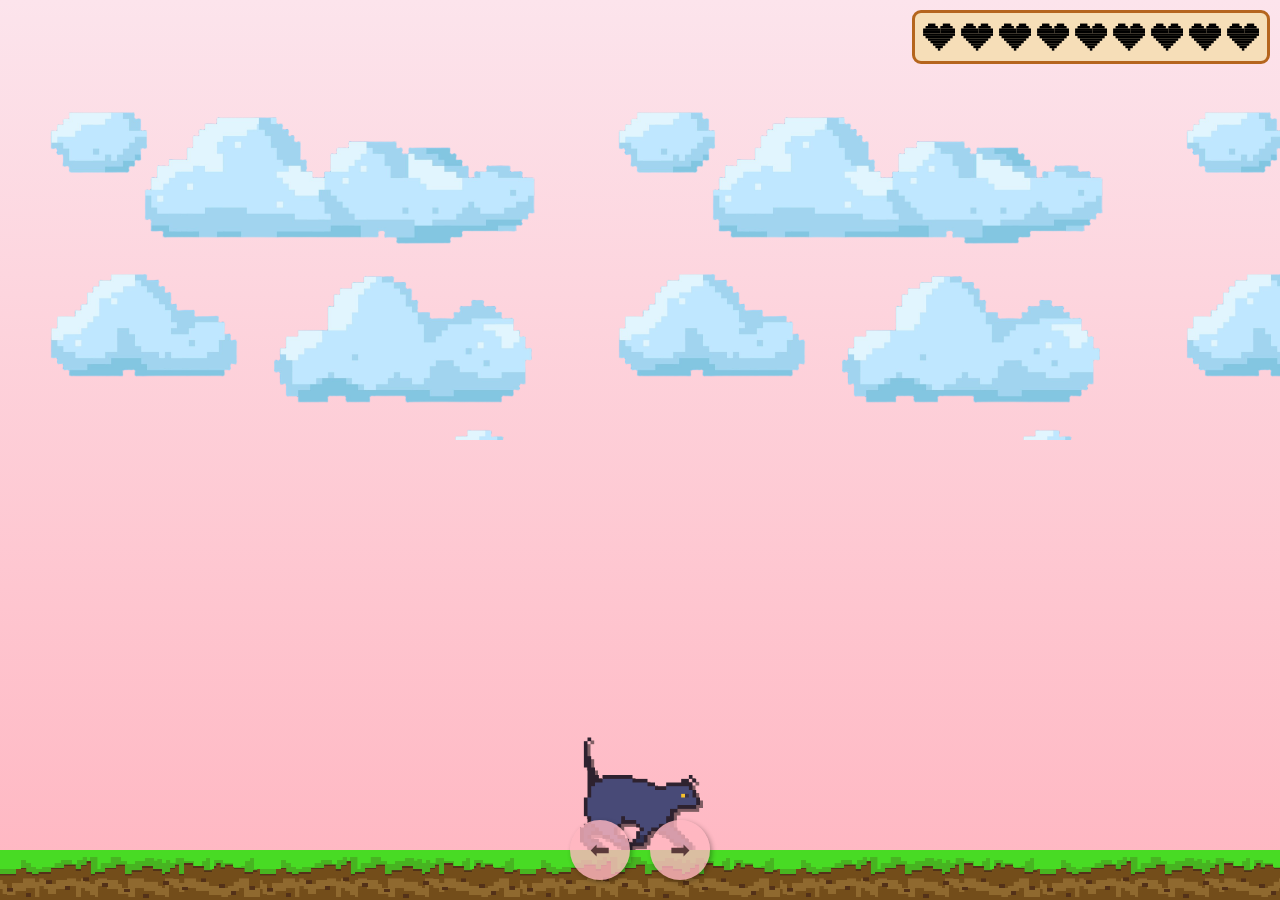
<file: cat-catches-hearts-main/cat-catches-hearts-main/index.html>
<!DOCTYPE html>
<html lang="en">
<head>
    <meta charset="UTF-8">
    <meta name="viewport" content="width=device-width, initial-scale=1.0">
    <title>Cat Catches Hearts ♥</title>
    <link rel="stylesheet" href="styles.css">
</head>
<body>
<div class="clouds"></div>

    <!-- Heart Bar -->
    <div class="heart-bar">
        <img class="heart-segment" src="black-heart.svg">
        <img class="heart-segment" src="black-heart.svg">
        <img class="heart-segment" src="black-heart.svg">
        <img class="heart-segment" src="black-heart.svg">
        <img class="heart-segment" src="black-heart.svg">
        <img class="heart-segment" src="black-heart.svg">
        <img class="heart-segment" src="black-heart.svg">
        <img class="heart-segment" src="black-heart.svg">
        <img class="heart-segment" src="black-heart.svg"> 
    </div>
    
<!-- End Message -->
<div id="endMessage" class="end-message">
    <img src="black-heart.svg" alt="Pixel Heart" class="heart-icon"> 
    Not bad Willy Kong! You’ve caught all the love! 
    <img src="black-heart.svg" alt="Pixel Heart" class="heart-icon">
    <a href="index.html">Go Back and play again </a>
    <a href="C:\Users\User\Desktop\520\AnniversaryCard-master\AnniversaryCard-master\index.html">   || Congrats and next bubblegum </a>
</div>
<!-- Ground -->
<div class="ground"></div>

    <!-- Cat -->
    <img src="cat.gif" alt="Walking Cat" class="cat">

    <script src="script.js"></script>
</body>
</html>
</file>
<file: cat-catches-hearts-main/cat-catches-hearts-main/styles.css>
@import url('https://fonts.googleapis.com/css2?family=Press+Start+2P&display=swap');

body {
    margin: 0;
    padding: 0;
    background: linear-gradient(180deg, #fce4ec, #ffb6c1);
    background-size: contain;
    background-repeat: repeat-x;
    background-position: top center;
    font-family: 'Poppins', sans-serif;
    color: #5a3a3a;
    overflow: hidden;
    display: flex;
    justify-content: center;
    align-items: center;
    height: 100vh;
    position: relative;
}

.heart-bar {
    position: absolute;
    top: 10px;
    right: 10px;
    display: flex;
    background: rgba(245, 222, 179, 0.9);
    border: 3px solid #b5651d;
    padding: 8px;
    border-radius: 9px;
    display: flex;
    gap: 6px;
    image-rendering: pixelated;
}

.heart-segment {
    width: 32px;
    height: 32px;
    image-rendering: pixelated;
    filter: grayscale(100%) brightness(0.8);
}

.heart-segment.filled {
    content: url('heart.svg');
    filter: none;
}

.cat {
    position: absolute;
    bottom: 50px;
    left: 50%;
    transform: translateX(-50%);
    width: 120px;
    filter: drop-shadow(3px 3px 0px rgba(0, 0, 0, 0.5));
}

.heart {
    position: absolute;
    top: -40px;
    width: 32px;
    height: 32px;
    image-rendering: pixelated;
    transition: opacity 0.3s ease, transform 0.3s ease;
    filter: drop-shadow(2px 2px 2px rgba(255, 100, 100, 0.5));
    z-index: 1;
}

.heart.collected, .heart.clear-out {
    opacity: 0;
    transform: scale(1.5);
    filter: brightness(2);
    transition: opacity 0.5s ease-out, transform 0.5s ease-out;
}

@keyframes glow {
    0% { opacity: 1; transform: scale(1); filter: brightness(1); }
    50% { opacity: 0.8; transform: scale(1.2); filter: brightness(1.5); }
    100% { opacity: 0; transform: scale(1.5); filter: brightness(2); }
}

.heart.collected {
    animation: glow 0.3s ease-out;
    opacity: 0;
    transform: scale(1.5);
}

.heart-icon {
    width: 22px;
    height: 22px;
    image-rendering: pixelated;
    vertical-align: middle;
    margin: 0 4px;
}

.end-message {
    position: absolute;
    top: 50%;
    left: 50%;
    transform: translate(-50%, -50%);
    background: rgba(245, 222, 179, 0.9);
    color: #5a3a3a;
    border: 3px solid #b5651d;
    font-size: 14px;
    font-family: 'Press Start 2P', cursive;
    padding: 15px;
    border-radius: 5px;
    text-align: center;
    opacity: 0;
    transition: opacity 1s ease-in-out;
    letter-spacing: 1px;
    width: fit-content;
    max-width: 80%;
}

.end-message.visible {
    opacity: 1;
}

.ground {
    position: absolute;
    bottom: 0;
    left: 0;
    width: 100%;
    height: 50px;
    background: url('ground.png');
    background-size: contain;
    background-repeat: repeat-x;
    image-rendering: pixelated;
    z-index: 2;
}

.clouds {
    position: absolute;
    top: 50px;
    left: 0;
    width: 100%;
    height: 250px;
    background: url('clouds.png');
    padding: 70px;
    background-size: 40% auto;
    background-repeat: repeat-x;
    z-index: -1;
    pointer-events: none;
}


/* --- MOBILE BUTTON CONTROLS --- */
/* On-screen controls */
.controls {
    position: fixed;
    bottom: 20px;
    left: 50%;
    transform: translateX(-50%);
    display: flex;
    gap: 20px;
    z-index: 1000;
}

.controls button {
    width: 60px;
    height: 60px;
    font-size: 24px;
    border-radius: 50%;
    border: none;
    background: rgba(255, 182, 193, 0.8); /* pinkish */
    color: #5a3a3a;
    box-shadow: 2px 2px 5px rgba(0,0,0,0.3);
    cursor: pointer;
    user-select: none;
}

.controls button:active {
    background: rgba(255, 105, 180, 0.8);
}
</file>
